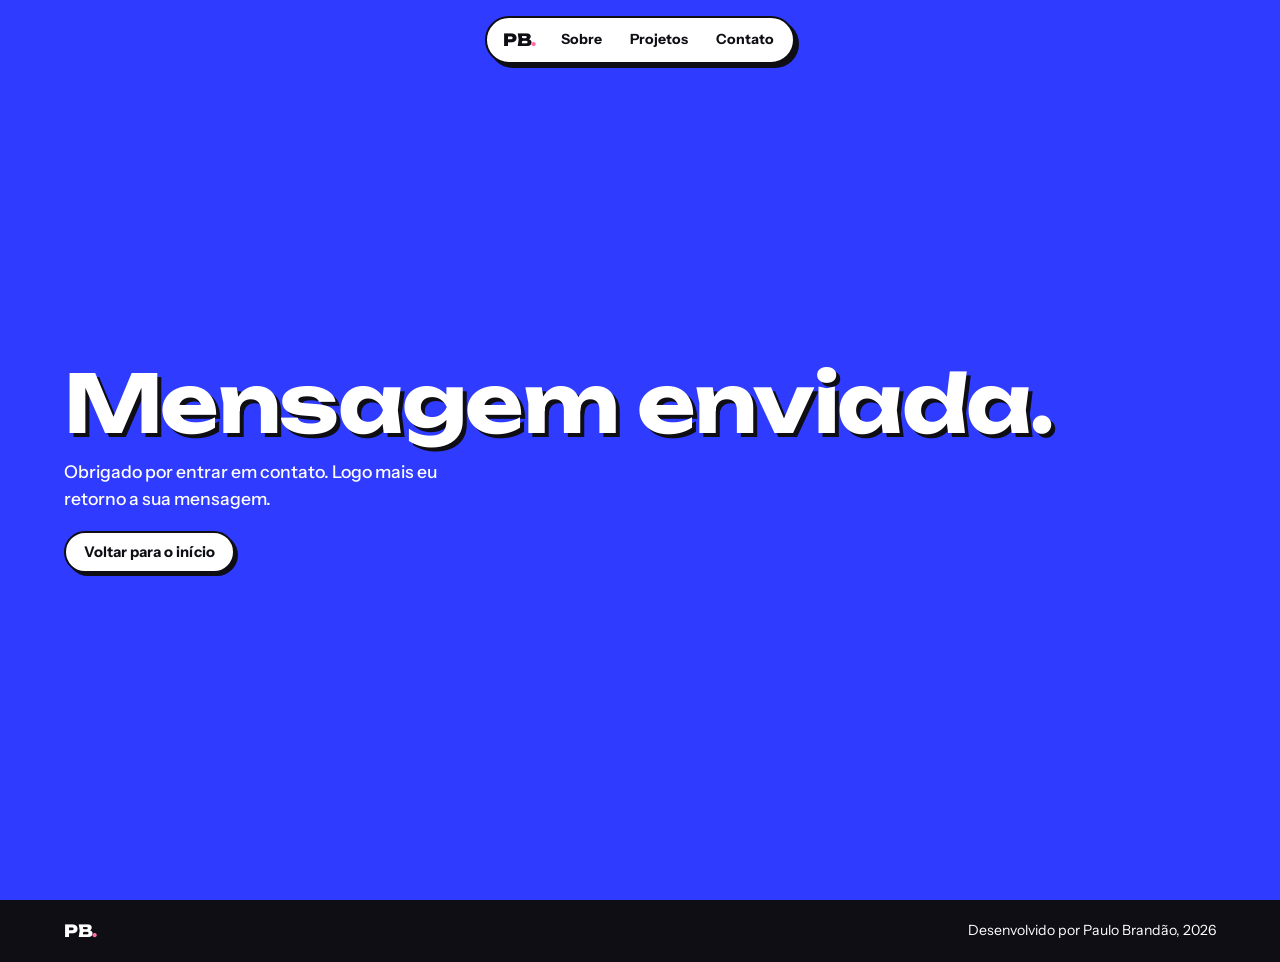
<file: success.html>
<!DOCTYPE html>
<html lang="pt-BR">
<head>
  <meta charset="UTF-8">
  <meta name="viewport" content="width=device-width, initial-scale=1.0">
  <meta name="robots" content="noindex">
  <meta name="theme-color" content="#071113">
  <link rel="icon" type="image/svg+xml" href="./assets/img/favicon.svg">

  <link rel="preconnect" href="https://fonts.googleapis.com">
  <link rel="preconnect" href="https://fonts.gstatic.com" crossorigin>
  <link href="https://fonts.googleapis.com/css2?family=Instrument+Sans:wght@400;500;600&family=Unbounded:wght@600;700;800&display=swap" rel="stylesheet">
  <link rel="stylesheet" href="./assets/css/portfolio.css">
  <title>Mensagem enviada | Paulo Brandão</title>
</head>
<body>
  <header class="topo">
    <a href="index.html" class="logo" aria-label="Paulo Brandão, início">PB<span>.</span></a>
    <nav class="topo__nav" aria-label="Navegação principal">
      <a href="index.html#about">Sobre</a>
      <a href="index.html#projects">Projetos</a>
      <a href="index.html#contact">Contato</a>
    </nav>
  </header>

  <main id="main" class="sucesso">
    <h1 class="sucesso__titulo">Mensagem enviada.</h1>
    <p class="sucesso__texto">Obrigado por entrar em contato. Logo mais eu retorno a sua mensagem.</p>
    <a class="botao botao--ambar" href="index.html">Voltar para o início</a>
  </main>

  <footer class="rodape">
    <a href="index.html" class="logo" aria-label="Voltar ao início">PB<span>.</span></a>
    <span>Desenvolvido por Paulo Brandão, 2026</span>
  </footer>
</body>
</html>
</file>
<file: assets/css/portfolio.css>
/* ============================================================
   Portfólio Paulo Brandão: sólido, jovem e em miniatura.
   Blocos de cor chapada, bordas grossas, sombras duras (estilo
   adesivo) e peças pequenas. Sem JavaScript ou com "menos
   movimento" ligado, tudo continua visível e navegável.
   ============================================================ */

:root {
  --tinta: #0e0e14;
  --branco: #ffffff;
  --azul: #2f3cff;
  --amarelo: #ffe14a;
  --lilas: #c8b9ff;
  --rosa: #ff6fa5;
  --menta: #5ff0b5;
  --laranja: #ff8a3d;

  --display: "Unbounded", "Arial Black", system-ui, sans-serif;
  --texto: "Instrument Sans", system-ui, sans-serif;

  --borda: 2.5px solid var(--tinta);
  --sombra: 4px 4px 0 var(--tinta);
  --margem: clamp(18px, 5vw, 64px);
}

* { box-sizing: border-box; }

html { scroll-behavior: smooth; }
html.lenis, html.lenis body { height: auto; }
.lenis.lenis-smooth { scroll-behavior: auto !important; }
.lenis.lenis-stopped { overflow: hidden; }

body {
  margin: 0;
  font-family: var(--texto);
  font-size: 1rem;
  line-height: 1.55;
  color: var(--tinta);
  background: var(--tinta);
  overflow-x: clip;
}

a { color: inherit; }
img { max-width: 100%; display: block; }
h1, h2, h3, p, ul { margin: 0; padding: 0; }
ul { list-style: none; }

:focus-visible {
  outline: 3px solid var(--tinta);
  outline-offset: 3px;
  box-shadow: 0 0 0 6px var(--branco);
}

.skip-link {
  position: fixed;
  left: 12px;
  top: -80px;
  z-index: 200;
  padding: 10px 16px;
  color: var(--tinta);
  background: var(--amarelo);
  border: var(--borda);
  border-radius: 999px;
  transition: top 0.2s;
}
.skip-link:focus { top: 12px; }

/* ---------- Peças pequenas reutilizáveis ---------- */
.chip {
  display: inline-block;
  padding: 4px 12px;
  font-family: var(--texto);
  font-size: 0.8rem;
  font-weight: 700;
  line-height: 1.4;
  color: var(--tinta);
  background: var(--c, var(--branco));
  border: var(--borda);
  border-radius: 999px;
}
.chip--branco { --c: var(--branco); }
.chip--amarelo { --c: var(--amarelo); }

.botao {
  display: inline-flex;
  align-items: center;
  justify-content: center;
  min-height: 42px;
  padding: 8px 18px;
  font: inherit;
  font-size: 0.92rem;
  font-weight: 700;
  text-decoration: none;
  color: var(--tinta);
  background: var(--c, var(--branco));
  border: var(--borda);
  border-radius: 999px;
  box-shadow: 3px 3px 0 var(--tinta);
  cursor: pointer;
  transition: box-shadow 0.12s ease, translate 0.12s ease, background 0.15s ease;
}
.botao:hover { box-shadow: 1px 1px 0 var(--tinta); translate: 2px 2px; }
.botao:active { box-shadow: 0 0 0 var(--tinta); translate: 3px 3px; }
.botao--amarelo { --c: var(--amarelo); }
.botao--branco { --c: var(--branco); }
.botao--tinta { --c: var(--tinta); color: var(--branco); }
.botao--linha { --c: transparent; color: var(--branco); border-color: var(--branco); box-shadow: none; }
.botao--linha:hover { --c: var(--branco); color: var(--tinta); box-shadow: none; translate: 0 0; }
.botao[disabled] { opacity: 0.6; cursor: wait; }

/* ---------- Interface fixa ---------- */
.progresso {
  position: fixed;
  inset: 0 0 auto 0;
  z-index: 120;
  height: 6px;
  background: var(--tinta);
}
.progresso span {
  display: block;
  height: 100%;
  background: var(--branco);
  transform: scaleX(0);
  transform-origin: left;
}

.cursor { display: none; }
@media (hover: hover) and (pointer: fine) {
  .anim .cursor {
    display: block;
    position: fixed;
    left: 0;
    top: 0;
    z-index: 110;
    width: 16px;
    height: 16px;
    margin: -8px 0 0 -8px;
    border-radius: 50%;
    background: var(--branco);
    mix-blend-mode: difference;
    pointer-events: none;
    opacity: 0;
    transition: width 0.2s, height 0.2s, margin 0.2s;
  }
  .anim .cursor.is-on { opacity: 1; }
  .anim .cursor.is-hover { width: 54px; height: 54px; margin: -27px 0 0 -27px; }
}

/* Menu em pílula flutuante */
.topo {
  position: fixed;
  top: 16px;
  left: 50%;
  z-index: 100;
  display: flex;
  align-items: center;
  gap: 4px;
  padding: 5px 6px 5px 16px;
  background: var(--branco);
  border: var(--borda);
  border-radius: 999px;
  box-shadow: var(--sombra);
  transform: translateX(-50%);
}
.logo {
  margin-right: 8px;
  font-family: var(--display);
  font-weight: 800;
  font-size: 1.05rem;
  letter-spacing: -0.02em;
  text-decoration: none;
  color: var(--tinta);
}
.logo span { color: var(--rosa); }
.topo__nav { display: flex; gap: 2px; }
.topo__nav a {
  padding: 6px 13px;
  font-size: 0.88rem;
  font-weight: 700;
  text-decoration: none;
  border-radius: 999px;
  transition: background 0.15s;
}
.topo__nav a:hover, .topo__nav a:focus-visible { background: var(--amarelo); }

/* ============================================================
   ABERTURA
   O pai tem 200svh e a abertura fica "colada": a seção seguinte
   sobe por cima dela, enquanto o nome se abre ao meio.
   ============================================================ */
.hero-wrap { position: relative; height: 200svh; }

.hero {
  position: sticky;
  top: 0;
  height: 100svh;
  min-height: 560px;
  overflow: hidden;
  display: grid;
  place-items: center;
  padding: 88px var(--margem) 56px;
  color: var(--branco);
  background: var(--azul);
}

.hero__cena {
  position: relative;
  z-index: 2;
  display: grid;
  grid-template-columns: minmax(0, 1.2fr) minmax(0, 0.8fr);
  align-items: center;
  gap: clamp(20px, 5vw, 64px);
  width: 100%;
  max-width: 940px;
}

.chips { display: flex; flex-wrap: wrap; gap: 8px; }

.hero__titulo {
  display: flex;
  flex-direction: column;
  margin: 16px 0 14px;
  font-family: var(--display);
  font-weight: 700;
  /* peso 700: "Brandão" ocupa 4,4x o tamanho da fonte (o 800 ocupa 6,6x) */
  font-size: clamp(2.1rem, 7vw, 5.4rem);
  line-height: 0.9;
  letter-spacing: -0.02em;
  color: var(--branco);
  text-shadow: 4px 4px 0 var(--tinta);
}
.hero__titulo .linha { display: block; overflow: hidden; padding: 0 0.06em 0.1em 0; }
.hero__titulo .linha > span { display: block; will-change: transform; }

.hero__lead { max-width: 30ch; font-size: 1.05rem; font-weight: 500; }
.hero__acoes { display: flex; flex-wrap: wrap; align-items: center; gap: 10px; margin-top: 20px; }

/* Retrato como adesivo */
.hero__retrato {
  justify-self: center;
  width: min(100%, 270px);
  aspect-ratio: 1;
  margin: 0;
  overflow: hidden;
  background: var(--branco);
  border: 3px solid var(--tinta);
  border-radius: 28px;
  box-shadow: 8px 8px 0 var(--tinta);
  rotate: 4deg;
}
.hero__retrato img { width: 100%; height: 100%; object-fit: cover; object-position: 50% 58%; transform: scale(1.1); }

/* Adesivos flutuantes */
.fig {
  position: absolute;
  z-index: 1;
  display: grid;
  place-items: center;
  min-width: 46px;
  height: 46px;
  padding: 0 12px;
  font-family: var(--display);
  font-weight: 800;
  font-size: 1.05rem;
  color: var(--tinta);
  background: var(--c);
  border: var(--borda);
  border-radius: 999px;
  box-shadow: 3px 3px 0 var(--tinta);
  rotate: var(--r, 0deg);
  animation: flutuar 3.4s ease-in-out infinite alternate;
}
@keyframes flutuar { to { translate: 0 -9px; } }
.fig--1 { --c: var(--amarelo); --r: -10deg; top: 17%; left: 6%; }
.fig--2 { --c: var(--rosa); --r: 8deg; top: 15%; right: 7%; animation-delay: -1s; }
.fig--3 { --c: var(--menta); --r: -6deg; bottom: 17%; left: 10%; width: 54px; height: 54px; font-size: 1.3rem; animation-delay: -2s; }
.fig--4 { --c: var(--branco); --r: 12deg; bottom: 14%; right: 9%; animation-delay: -0.5s; }
.fig--5 { --c: var(--laranja); --r: -14deg; top: 50%; left: 2.5%; animation-delay: -1.5s; }

.hero__rolar {
  position: absolute;
  z-index: 3;
  left: 50%;
  bottom: 18px;
  display: flex;
  align-items: center;
  gap: 8px;
  padding: 5px 14px 5px 10px;
  font-size: 0.8rem;
  font-weight: 700;
  text-decoration: none;
  color: var(--tinta);
  background: var(--branco);
  border: var(--borda);
  border-radius: 999px;
  transform: translateX(-50%);
}
.hero__rolar i {
  width: 9px;
  height: 9px;
  border-radius: 50%;
  background: var(--rosa);
  animation: quicar 1.2s ease-in-out infinite alternate;
}
@keyframes quicar { to { translate: 0 5px; } }

/* ============================================================
   SOBRE: folha amarela que sobe por cima da abertura
   ============================================================ */
.sobre {
  position: relative;
  z-index: 5;
  margin-top: -100svh;
  min-height: 100svh;
  display: flex;
  align-items: center;
  padding: clamp(80px, 12vw, 120px) var(--margem) clamp(56px, 9vw, 100px);
  background: var(--amarelo);
  border-top: 3px solid var(--tinta);
  border-radius: clamp(24px, 4vw, 40px) clamp(24px, 4vw, 40px) 0 0;
}
.sobre__miolo { width: 100%; max-width: 860px; margin: 0 auto; }
.sobre__titulo { margin-bottom: 18px; }
.sobre__texto {
  font-family: var(--display);
  font-weight: 700;
  font-size: clamp(1.15rem, 2.9vw, 2.1rem);
  line-height: 1.16;
  letter-spacing: -0.02em;
  text-wrap: balance;
}
.sobre__texto .palavra { display: inline-block; white-space: pre; }

/* Mini cards */
.minis {
  display: grid;
  grid-template-columns: repeat(3, minmax(0, 1fr));
  gap: 12px;
  margin-top: clamp(24px, 4vw, 40px);
}
.mini {
  display: flex;
  flex-direction: column;
  gap: 2px;
  padding: 12px 14px;
  background: var(--c);
  border: var(--borda);
  border-radius: 16px;
  box-shadow: var(--sombra);
}
.mini:nth-child(1) { rotate: -2deg; }
.mini:nth-child(2) { rotate: 1.5deg; }
.mini:nth-child(3) { rotate: -1deg; }
.mini b { font-family: var(--display); font-weight: 800; font-size: 1.1rem; letter-spacing: -0.02em; }
.mini span { font-size: 0.85rem; font-weight: 500; }
.mini--rosa { --c: var(--rosa); }
.mini--menta { --c: var(--menta); }
.mini--azul { --c: var(--azul); color: var(--branco); }

.sobre__rodape { display: flex; align-items: center; flex-wrap: wrap; gap: 10px; margin-top: clamp(22px, 4vw, 36px); }
.sobre__foto {
  width: 52px;
  height: 52px;
  margin: 0 6px 0 0;
  overflow: hidden;
  background: var(--branco);
  border: var(--borda);
  border-radius: 50%;
}
.sobre__foto img { width: 100%; height: 100%; object-fit: cover; }

/* ============================================================
   FAIXA DE TECNOLOGIAS: etiquetas coloridas em movimento
   ============================================================ */
.faixa {
  position: relative;
  z-index: 5;
  padding: 18px 0;
  overflow: hidden;
  background: var(--tinta);
}
.faixa__linha { overflow: hidden; padding: 5px 0; }
.faixa__trilho {
  display: flex;
  align-items: center;
  width: max-content;
  gap: 12px;
  padding-right: 12px;
}
.pill {
  display: inline-flex;
  align-items: center;
  gap: 8px;
  padding: 7px 16px 7px 12px;
  font-family: var(--display);
  font-weight: 700;
  font-size: 1rem;
  letter-spacing: -0.02em;
  white-space: nowrap;
  color: var(--tinta);
  background: var(--c, var(--amarelo));
  border: 2.5px solid var(--tinta);
  border-radius: 999px;
  box-shadow: 0 0 0 2px var(--branco);
}
.pill img { width: 20px; height: 20px; }
.pill:nth-child(6n + 1) { --c: var(--amarelo); }
.pill:nth-child(6n + 2) { --c: var(--rosa); }
.pill:nth-child(6n + 3) { --c: var(--menta); }
.pill:nth-child(6n + 4) { --c: var(--lilas); }
.pill:nth-child(6n + 5) { --c: var(--laranja); }
.pill:nth-child(6n + 6) { --c: var(--branco); }

/* Sem JavaScript, a faixa corre sozinha por CSS */
html:not(.anim) .faixa__trilho { animation: faixa 28s linear infinite; }
html:not(.anim) [data-faixa="-1"] .faixa__trilho { animation-direction: reverse; }
@keyframes faixa { to { transform: translateX(-50%); } }

/* ============================================================
   PROJETOS
   Base = carrossel de deslizar (celular e "menos movimento").
   Desktop com animação = tela travada e projetos na horizontal.
   ============================================================ */
.projetos {
  position: relative;
  z-index: 5;
  background: var(--lilas);
  border-top: 3px solid var(--tinta);
}
.projetos__pin { padding: clamp(48px, 9vw, 84px) 0 clamp(40px, 7vw, 72px); }

.projetos__cabeca {
  display: flex;
  flex-wrap: wrap;
  align-items: flex-end;
  justify-content: space-between;
  gap: 8px 24px;
  padding: 0 var(--margem);
  margin-bottom: clamp(18px, 3vw, 28px);
}
.projetos__titulo {
  font-family: var(--display);
  font-weight: 800;
  font-size: clamp(1.7rem, 5vw, 3.6rem);
  line-height: 0.95;
  letter-spacing: -0.02em;
}
.projetos__dica { max-width: 32ch; font-size: 0.95rem; font-weight: 500; }
.so-toque { display: inline; }

.trilho {
  display: flex;
  gap: 16px;
  padding: 6px var(--margem) 14px;
  overflow-x: auto;
  scroll-snap-type: x mandatory;
  scroll-padding: 0 var(--margem);
  scrollbar-width: none;
}
.trilho::-webkit-scrollbar { display: none; }

.quadro {
  --c: var(--amarelo);
  flex: 0 0 min(78vw, 300px);
  display: flex;
  flex-direction: column;
  gap: 12px;
  padding: 16px;
  scroll-snap-align: start;
  color: var(--tinta);
  background: var(--c);
  border: var(--borda);
  border-radius: 20px;
  box-shadow: 5px 5px 0 var(--tinta);
}
.quadro:nth-child(6n + 1) { --c: var(--amarelo); }
.quadro:nth-child(6n + 2) { --c: var(--branco); }
.quadro:nth-child(6n + 3) { --c: var(--menta); }
.quadro:nth-child(6n + 4) { --c: var(--rosa); }
.quadro:nth-child(6n + 5) { --c: var(--laranja); }
.quadro:nth-child(6n + 6) { --c: var(--azul); color: var(--branco); }

.quadro__num {
  align-self: flex-start;
  padding: 1px 11px;
  font-family: var(--display);
  font-weight: 800;
  font-size: 0.85rem;
  color: var(--branco);
  background: var(--tinta);
  border-radius: 999px;
}
.quadro__corpo { display: flex; flex: 1; flex-direction: column; gap: 8px; }
.quadro__lang { display: inline-flex; align-items: center; gap: 8px; font-size: 0.82rem; font-weight: 700; }
.quadro__lang img { width: 20px; height: 20px; padding: 2px; background: var(--branco); border-radius: 6px; }
.quadro h3 {
  font-family: var(--display);
  font-weight: 800;
  font-size: 1.05rem;
  line-height: 1.02;
  letter-spacing: -0.02em;
}
.quadro__desc { font-size: 0.9rem; font-weight: 500; line-height: 1.4; }
.quadro__acoes { display: flex; flex-wrap: wrap; gap: 8px; margin-top: auto; padding-top: 8px; }
.quadro__acoes .botao { min-height: 36px; padding: 5px 14px; font-size: 0.82rem; }

.hud { display: flex; align-items: center; gap: 12px; padding: 6px var(--margem) 0; }
.hud__contador {
  padding: 3px 12px;
  font-size: 0.82rem;
  font-weight: 700;
  background: var(--branco);
  border: var(--borda);
  border-radius: 999px;
}
.hud__contador b { font-family: var(--display); font-weight: 800; }
.hud__barra { flex: 1; height: 12px; overflow: hidden; background: var(--branco); border: var(--borda); border-radius: 999px; }
.hud__barra i { display: block; height: 100%; background: var(--tinta); transform: scaleX(0); transform-origin: left; }

@media (min-width: 900px) {
  .anim .projetos__pin {
    display: flex;
    flex-direction: column;
    justify-content: center;
    gap: clamp(16px, 3.5svh, 32px);
    height: 100svh;
    min-height: 560px;
    padding: 84px 0 28px;
    overflow: hidden;
  }
  .anim .projetos__cabeca { margin-bottom: 0; }
  .anim .trilho {
    width: max-content;
    overflow: visible;
    scroll-snap-type: none;
    gap: 22px;
    padding: 10px var(--margem) 16px;
  }
  .anim .quadro { flex: 0 0 320px; }
  .anim .so-toque { display: none; }
}
@media (hover: hover) { .so-toque { display: none; } }

/* ============================================================
   CONTATO: bloco rosa, o fecho de cor do site
   ============================================================ */
.contato {
  position: relative;
  z-index: 5;
  padding: clamp(64px, 10vw, 110px) var(--margem) clamp(56px, 8vw, 90px);
  background: var(--rosa);
  border-top: 3px solid var(--tinta);
}
.contato__miolo { max-width: 940px; margin: 0 auto; }
.contato__titulo {
  max-width: 17ch;
  font-family: var(--display);
  font-weight: 800;
  font-size: clamp(1.5rem, 4vw, 3rem);
  line-height: 1;
  letter-spacing: -0.02em;
  text-wrap: balance;
}
.contato__titulo .palavra-mascara { display: inline-block; overflow: hidden; vertical-align: top; padding-bottom: 0.1em; }
.contato__titulo .palavra-mascara > span { display: inline-block; }

.contato__grade {
  display: grid;
  grid-template-columns: minmax(0, 0.7fr) minmax(0, 1.3fr);
  gap: clamp(24px, 5vw, 56px);
  margin-top: clamp(26px, 5vw, 48px);
  align-items: start;
}
.contato__redes { display: flex; flex-wrap: wrap; gap: 10px; }
.rede {
  padding: 9px 18px;
  font-weight: 700;
  text-decoration: none;
  background: var(--branco);
  border: var(--borda);
  border-radius: 999px;
  box-shadow: 3px 3px 0 var(--tinta);
  transition: background 0.15s, box-shadow 0.12s, translate 0.12s;
}
.rede:hover { background: var(--amarelo); box-shadow: 1px 1px 0 var(--tinta); translate: 2px 2px; }

.form {
  display: flex;
  flex-direction: column;
  padding: clamp(16px, 3vw, 24px);
  background: var(--branco);
  border: var(--borda);
  border-radius: 22px;
  box-shadow: 6px 6px 0 var(--tinta);
}
.form label { margin-top: 12px; font-size: 0.85rem; font-weight: 700; }
.form label:first-of-type { margin-top: 0; }
.form input[type="text"],
.form input[type="email"],
.form textarea {
  width: 100%;
  margin-top: 4px;
  padding: 10px 12px;
  font: inherit;
  color: var(--tinta);
  background: var(--branco);
  border: var(--borda);
  border-radius: 12px;
  resize: vertical;
  transition: box-shadow 0.12s, background 0.12s;
}
.form input::placeholder, .form textarea::placeholder { color: #6b6b76; }
.form input:focus, .form textarea:focus { outline: none; background: #fffbe0; box-shadow: 3px 3px 0 var(--tinta); }
.erro { min-height: 1.2em; font-size: 0.82rem; font-weight: 700; color: #b00020; }
.form .botao { align-self: flex-start; margin-top: 10px; }

/* ---------- Rodapé ---------- */
.rodape {
  position: relative;
  z-index: 5;
  display: flex;
  flex-wrap: wrap;
  align-items: center;
  justify-content: space-between;
  gap: 12px 20px;
  padding: 18px var(--margem);
  font-size: 0.88rem;
  color: var(--branco);
  background: var(--tinta);
}
.rodape .logo { color: var(--branco); margin: 0; }
.rodape .botao { min-height: 36px; padding: 4px 14px; font-size: 0.82rem; box-shadow: none; }

/* ---------- Página de confirmação do formulário ---------- */
.sucesso {
  min-height: 100svh;
  display: flex;
  flex-direction: column;
  align-items: flex-start;
  justify-content: center;
  gap: 18px;
  padding: 110px var(--margem) 70px;
  color: var(--branco);
  background: var(--azul);
}
.sucesso__titulo {
  font-family: var(--display);
  font-weight: 700;
  font-size: clamp(2rem, 7.5vw, 5rem);
  line-height: 0.92;
  letter-spacing: -0.02em;
  text-shadow: 4px 4px 0 var(--tinta);
}
.sucesso__texto { max-width: 34ch; font-size: 1.1rem; font-weight: 500; }

/* ============================================================
   Estados iniciais das animações (só com JS e sem "menos movimento")
   ============================================================ */
.anim [data-hero-intro],
.anim [data-hero-retrato],
.anim [data-reveal],
.anim [data-fig] { opacity: 0; }

/* ============================================================
   Celular e telas médias
   ============================================================ */
@media (max-width: 899px) {
  .hero { padding-top: 80px; padding-bottom: 60px; }
  .hero__cena { grid-template-columns: 1fr; justify-items: center; text-align: center; gap: 14px; }
  .hero__retrato { order: -1; width: min(42vw, 168px); border-radius: 22px; box-shadow: 6px 6px 0 var(--tinta); }
  .chips, .hero__acoes { justify-content: center; }
  .hero__titulo { align-items: center; margin: 12px 0 10px; font-size: clamp(2.8rem, 15vw, 5.6rem); }
  .hero__lead { margin-inline: auto; font-size: 1rem; }
  .fig--3, .fig--5 { display: none; }
  .fig--1 { top: 13%; left: 5%; }
  .fig--2 { top: 11%; right: 5%; }
  .fig--4 { bottom: 12%; right: 6%; }

  .minis { grid-template-columns: 1fr; gap: 10px; }
  .mini { padding: 10px 14px; }
  .contato__grade { grid-template-columns: 1fr; }
}

@media (max-width: 420px) {
  .topo { top: 12px; padding-left: 14px; }
  .topo__nav a { padding: 6px 10px; font-size: 0.84rem; }
  .logo { margin-right: 4px; }
}

/* ============================================================
   Menos movimento: tudo visível e parado
   ============================================================ */
@media (prefers-reduced-motion: reduce) {
  html { scroll-behavior: auto; }
  *, *::before, *::after { animation: none !important; transition-duration: 0.01ms !important; }
  .hero-wrap { height: auto; }
  .hero { position: relative; }
  .sobre { margin-top: 0; }
}
</file>
